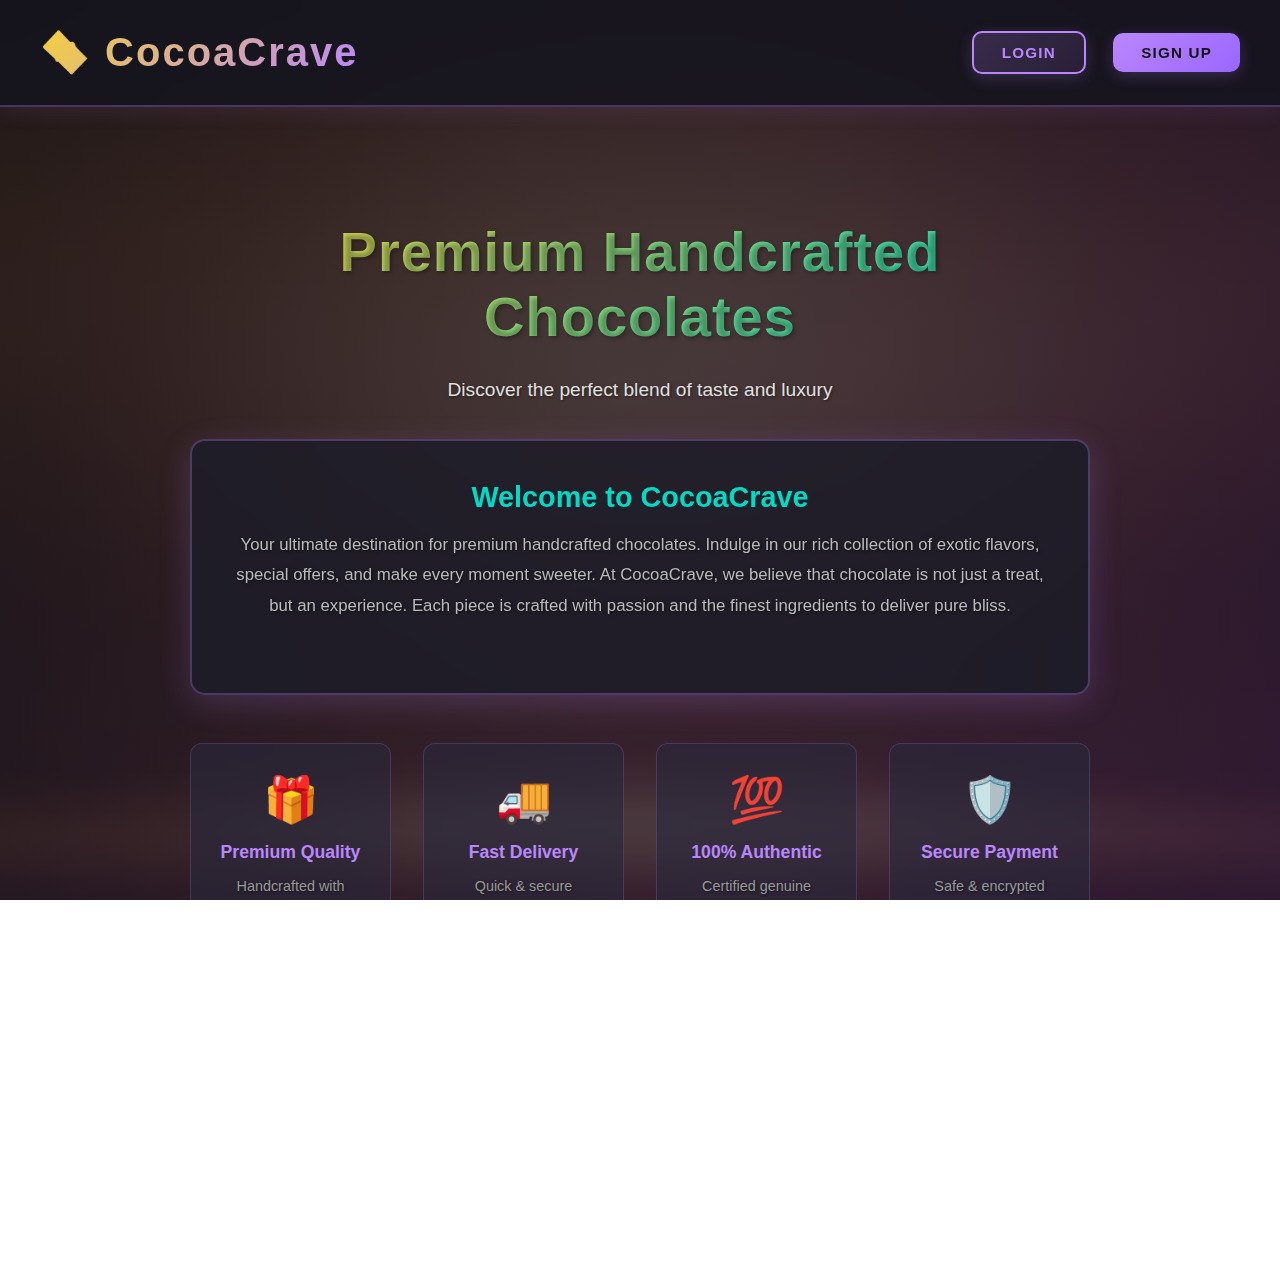
<file: index.html>
<!DOCTYPE html>
<html lang="en">
<head>
  <meta charset="UTF-8">
  <meta name="viewport" content="width=device-width, initial-scale=1.0">
  <title>CocoaCrave - Premium Handcrafted Chocolates</title>
  <link rel="stylesheet" href="styles.css">
  <style>
    * {
      margin: 0;
      padding: 0;
      box-sizing: border-box;
    }

    body {
      font-family: 'Segoe UI', Tahoma, Geneva, Verdana, sans-serif;
      background: linear-gradient(135deg, rgba(26, 26, 26, 0.8), rgba(45, 27, 61, 0.8)), 
                  url('bg.jpg') no-repeat center center/cover;
      background-attachment: fixed;
      min-height: 100vh;
      display: flex;
      flex-direction: column;
      color: white;
      overflow-x: hidden;
    }

    /* Header with Navigation */
    header {
      display: flex;
      justify-content: space-between;
      align-items: center;
      padding: 1.8rem 2.5rem;
      background: rgba(20, 20, 30, 0.85);
      backdrop-filter: blur(10px);
      border-bottom: 2px solid rgba(187, 134, 252, 0.3);
      box-shadow: 0 4px 20px rgba(187, 134, 252, 0.1);
      position: sticky;
      top: 0;
      z-index: 100;
    }

    header h1 {
      font-size: 2.5rem;
      font-weight: 900;
      background: linear-gradient(135deg, #f4d03f, #bb86fc);
      -webkit-background-clip: text;
      -webkit-text-fill-color: transparent;
      background-clip: text;
      letter-spacing: 2px;
      margin: 0;
    }

    nav {
      display: flex;
      gap: 1.2rem;
      align-items: center;
    }

    nav button {
      padding: 11px 28px;
      border: none;
      border-radius: 10px;
      cursor: pointer;
      font-weight: 700;
      font-size: 0.95rem;
      text-transform: uppercase;
      letter-spacing: 1.2px;
      transition: all 0.3s ease;
      box-shadow: 0 4px 15px rgba(187, 134, 252, 0.2);
    }

    .login-btn {
      background: linear-gradient(135deg, rgba(187, 134, 252, 0.2), rgba(187, 134, 252, 0.1));
      color: #bb86fc;
      border: 2px solid #bb86fc;
    }

    .login-btn:hover {
      background: linear-gradient(135deg, #bb86fc, #9966ff);
      color: #121212;
      transform: translateY(-2px);
      box-shadow: 0 6px 20px rgba(187, 134, 252, 0.5);
    }

    .signup-btn {
      background: linear-gradient(135deg, #bb86fc, #9966ff);
      color: #121212;
    }

    .signup-btn:hover {
      background: linear-gradient(135deg, #9966ff, #7744dd);
      transform: translateY(-2px);
      box-shadow: 0 8px 25px rgba(187, 134, 252, 0.5);
    }

    nav button:active {
      transform: translateY(0);
    }

    /* Main Content */
    main {
      flex: 1;
      display: flex;
      flex-direction: column;
      justify-content: center;
      align-items: center;
      padding: 3rem 2rem;
      text-align: center;
    }

    .hero-content {
      max-width: 900px;
      animation: fadeInUp 0.8s ease-out;
    }

    @keyframes fadeInUp {
      from {
        opacity: 0;
        transform: translateY(30px);
      }
      to {
        opacity: 1;
        transform: translateY(0);
      }
    }

    .hero-content h2 {
      font-size: 3.5rem;
      font-weight: 900;
      margin-bottom: 1.5rem;
      background: linear-gradient(135deg, #f4d03f, #03dac6);
      -webkit-background-clip: text;
      -webkit-text-fill-color: transparent;
      background-clip: text;
      letter-spacing: 1px;
      text-shadow: 2px 2px 4px rgba(0, 0, 0, 0.3);
    }

    .hero-content p {
      font-size: 1.2rem;
      line-height: 1.8;
      color: #e0e0e0;
      margin-bottom: 2rem;
      text-shadow: 1px 1px 3px rgba(0, 0, 0, 0.5);
    }

    .description-box {
      background: rgba(28, 28, 40, 0.85);
      backdrop-filter: blur(10px);
      padding: 2.5rem;
      border-radius: 15px;
      border: 2px solid rgba(187, 134, 252, 0.3);
      box-shadow: 0 8px 32px rgba(187, 134, 252, 0.2);
      margin: 2rem 0;
      transition: all 0.3s ease;
    }

    .description-box:hover {
      border-color: #bb86fc;
      box-shadow: 0 12px 40px rgba(187, 134, 252, 0.4);
    }

    .description-box h3 {
      font-size: 1.8rem;
      margin-bottom: 1rem;
      color: #03dac6;
    }

    .description-box p {
      font-size: 1.05rem;
      line-height: 1.8;
      color: #bbb;
    }

    /* Features Section - 4 in Single Line */
    .features {
      display: grid;
      grid-template-columns: repeat(4, 1fr);
      gap: 2rem;
      margin-top: 3rem;
      width: 100%;
    }

    .feature {
      background: rgba(40, 40, 60, 0.6);
      padding: 1.8rem;
      border-radius: 12px;
      border: 1px solid rgba(187, 134, 252, 0.2);
      text-align: center;
      transition: all 0.3s ease;
    }

    .feature:hover {
      transform: translateY(-5px);
      background: rgba(50, 50, 70, 0.8);
      border-color: #bb86fc;
      box-shadow: 0 6px 20px rgba(187, 134, 252, 0.3);
    }

    .feature-icon {
      font-size: 2.8rem;
      margin-bottom: 1rem;
      display: inline-block;
    }

    .feature h4 {
      color: #bb86fc;
      margin-bottom: 0.8rem;
      font-size: 1.1rem;
      font-weight: 700;
    }

    .feature p {
      color: #999;
      font-size: 0.9rem;
      line-height: 1.6;
    }

    /* Get Started Button at Bottom */
    .cta-section {
      margin-top: 4rem;
      text-align: center;
    }

    .cta-btn-primary {
      padding: 16px 45px;
      border: none;
      border-radius: 12px;
      cursor: pointer;
      font-weight: 700;
      font-size: 1.1rem;
      text-transform: uppercase;
      letter-spacing: 1.3px;
      background: linear-gradient(135deg, #03dac6, #00bca3);
      color: #121212;
      transition: all 0.3s ease;
      box-shadow: 0 8px 25px rgba(3, 218, 198, 0.4);
    }

    .cta-btn-primary:hover {
      transform: translateY(-3px);
      box-shadow: 0 10px 32px rgba(3, 218, 198, 0.6);
    }

    .cta-btn-primary:active {
      transform: translateY(-1px);
    }

    /* Footer */
    footer {
      background: rgba(20, 20, 30, 0.9);
      border-top: 1px solid rgba(187, 134, 252, 0.3);
      padding: 2rem;
      text-align: center;
      color: #999;
      font-size: 0.9rem;
    }

    /* Responsive Design */
    @media (max-width: 1024px) {
      header h1 {
        font-size: 2rem;
      }

      .hero-content h2 {
        font-size: 2.8rem;
      }

      .hero-content p {
        font-size: 1.1rem;
      }

      .features {
        grid-template-columns: repeat(2, 1fr);
      }
    }

    @media (max-width: 768px) {
      header {
        flex-direction: column;
        gap: 1rem;
        padding: 1.2rem;
      }

      header h1 {
        font-size: 1.8rem;
      }

      nav {
        width: 100%;
        justify-content: center;
      }

      .hero-content h2 {
        font-size: 2.2rem;
      }

      .hero-content p {
        font-size: 1rem;
      }

      .description-box {
        padding: 1.8rem;
      }

      .description-box h3 {
        font-size: 1.5rem;
      }

      .features {
        grid-template-columns: repeat(2, 1fr);
        gap: 1.5rem;
      }

      .feature {
        padding: 1.5rem;
      }

      .cta-btn-primary {
        padding: 14px 35px;
        font-size: 1rem;
      }
    }

    @media (max-width: 480px) {
      header h1 {
        font-size: 1.5rem;
      }

      nav button {
        padding: 9px 18px;
        font-size: 0.8rem;
      }

      main {
        padding: 1.5rem 1rem;
      }

      .hero-content h2 {
        font-size: 1.8rem;
        margin-bottom: 1rem;
      }

      .hero-content p {
        font-size: 0.95rem;
      }

      .description-box {
        padding: 1.5rem;
        margin: 1.5rem 0;
      }

      .description-box h3 {
        font-size: 1.3rem;
      }

      .features {
        grid-template-columns: 1fr;
        gap: 1rem;
      }

      .feature {
        padding: 1.2rem;
      }

      .feature-icon {
        font-size: 2rem;
      }

      .feature h4 {
        font-size: 0.95rem;
      }

      .feature p {
        font-size: 0.85rem;
      }

      .cta-section {
        margin-top: 2.5rem;
      }

      .cta-btn-primary {
        padding: 12px 30px;
        font-size: 0.95rem;
        width: 100%;
        max-width: 300px;
      }
    }
  </style>
</head>
<body>
  <header>
    <h1>🍫 CocoaCrave</h1>
    <nav>
      <button class="login-btn" onclick="window.location='login.html'">Login</button>
      <button class="signup-btn" onclick="window.location='register.html'">Sign Up</button>
    </nav>
  </header>

  <main>
    <div class="hero-content">
      <h2>Premium Handcrafted Chocolates</h2>
      
      <p>Discover the perfect blend of taste and luxury</p>

      <div class="description-box">
        <h3>Welcome to CocoaCrave</h3>
        <p>
          Your ultimate destination for premium handcrafted chocolates. Indulge in our rich collection 
          of exotic flavors, special offers, and make every moment sweeter. At CocoaCrave, we believe that 
          chocolate is not just a treat, but an experience. Each piece is crafted with passion and the finest 
          ingredients to deliver pure bliss.
        </p>
      </div>

      <div class="features">
        <div class="feature">
          <div class="feature-icon">🎁</div>
          <h4>Premium Quality</h4>
          <p>Handcrafted with finest ingredients</p>
        </div>
        <div class="feature">
          <div class="feature-icon">🚚</div>
          <h4>Fast Delivery</h4>
          <p>Quick & secure shipping worldwide</p>
        </div>
        <div class="feature">
          <div class="feature-icon">💯</div>
          <h4>100% Authentic</h4>
          <p>Certified genuine products</p>
        </div>
        <div class="feature">
          <div class="feature-icon">🛡️</div>
          <h4>Secure Payment</h4>
          <p>Safe & encrypted transactions</p>
        </div>
      </div>

      <div class="cta-section">
        <button class="cta-btn-primary" onclick="window.location='register.html'">
          📝 Get Started Now
        </button>
      </div>
    </div>
  </main>

  <footer>
    <p>&copy; 2025 CocoaCrave. All rights reserved. | Crafted with ❤️ & 🍫</p>
  </footer>
</body>
</html>
</file>
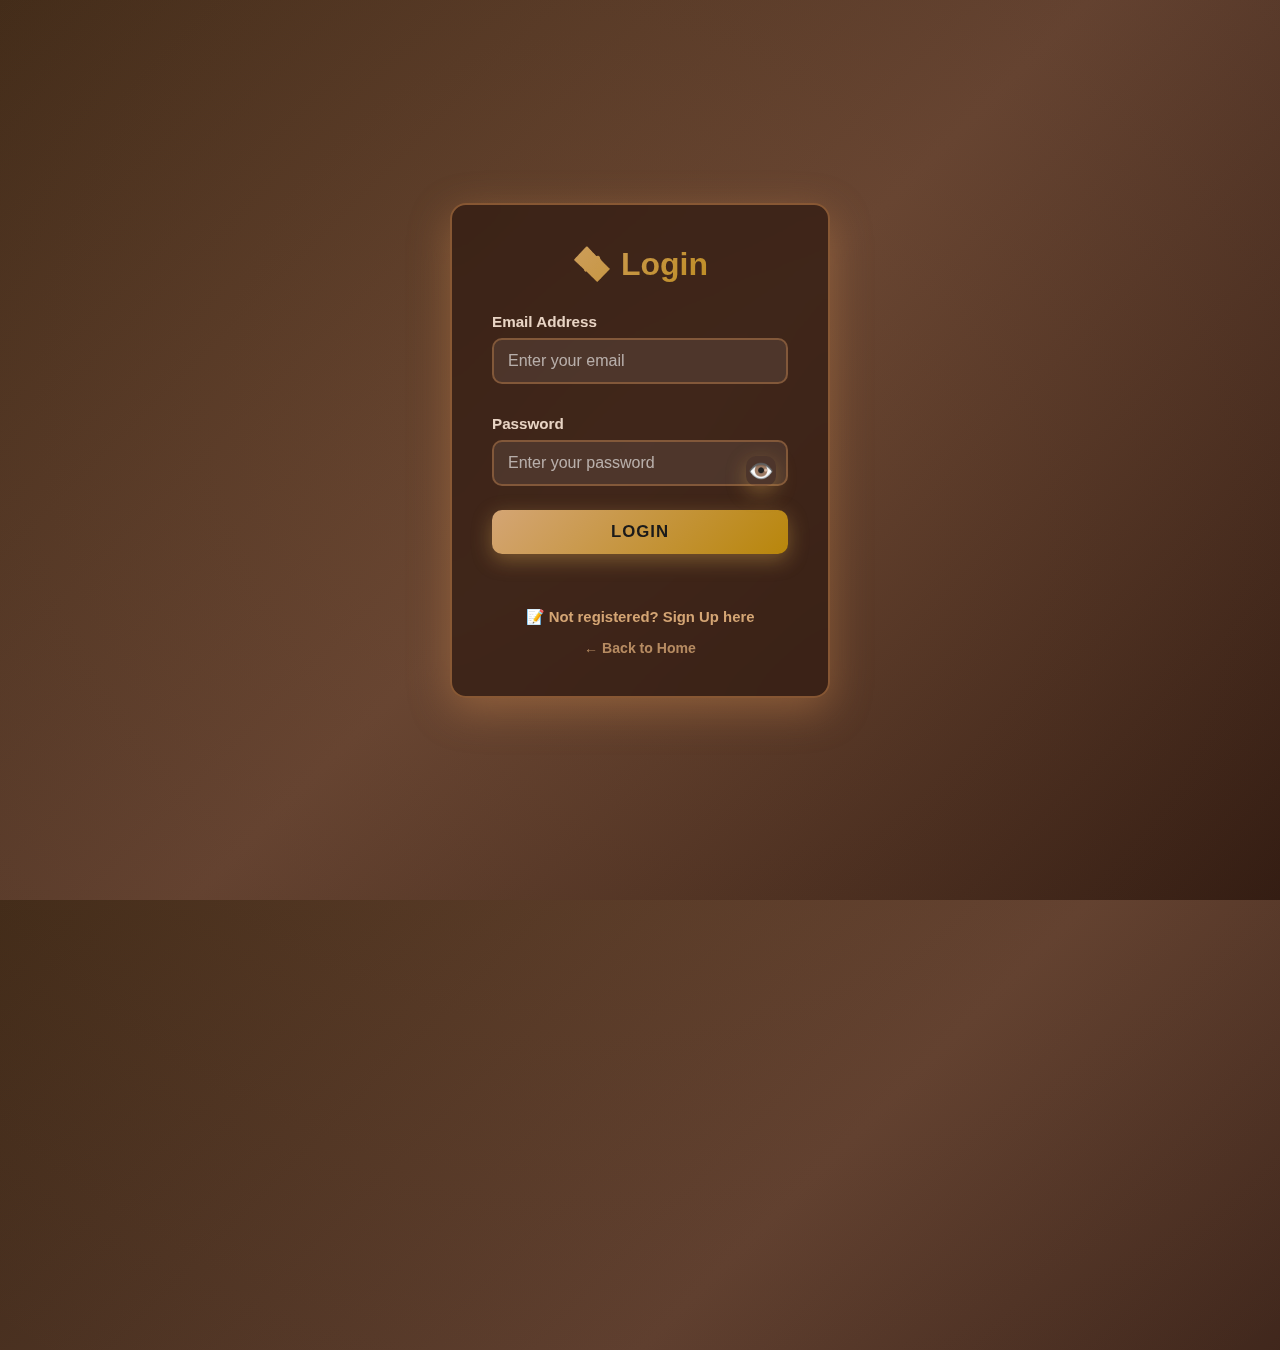
<file: cart.html>
<!DOCTYPE html>
<html lang="en">
<head>
  <meta charset="UTF-8" />
  <meta name="viewport" content="width=device-width, initial-scale=1.0"/>
  <title>Your Cart - CocoaCrave</title>
  <link rel="stylesheet" href="styles.css">
  <style>
    * {
      margin: 0;
      padding: 0;
      box-sizing: border-box;
    }

    body {
      font-family: 'Segoe UI', Tahoma, Geneva, Verdana, sans-serif;
      background: linear-gradient(135deg, #1a1a1a 0%, #2d1b3d 100%);
      color: #eee;
      min-height: 100vh;
      padding-bottom: 2rem;
    }

    header {
      background: rgba(20, 20, 30, 0.9);
      backdrop-filter: blur(10px);
      padding: 1.5rem 2rem;
      display: flex;
      justify-content: space-between;
      align-items: center;
      border-bottom: 2px solid rgba(187, 134, 252, 0.3);
      box-shadow: 0 4px 20px rgba(187, 134, 252, 0.1);
      position: sticky;
      top: 0;
      z-index: 100;
    }

    header h1 {
      font-size: 2.2rem;
      background: linear-gradient(135deg, #bb86fc, #03dac6);
      -webkit-background-clip: text;
      -webkit-text-fill-color: transparent;
      background-clip: text;
      font-weight: 800;
      letter-spacing: 2px;
    }

    .logout-btn {
      padding: 0.8rem 1.8rem;
      border: none;
      border-radius: 10px;
      cursor: pointer;
      background: linear-gradient(135deg, #ff6b6b, #ee5a6f);
      color: white;
      font-weight: 700;
      transition: all 0.3s ease;
      text-transform: uppercase;
      letter-spacing: 1px;
      box-shadow: 0 4px 15px rgba(255, 107, 107, 0.3);
    }

    .logout-btn:hover {
      transform: translateY(-2px);
      box-shadow: 0 6px 20px rgba(255, 107, 107, 0.5);
    }

    .logout-btn:active {
      transform: translateY(0);
    }

    main {
      max-width: 900px;
      margin: 2rem auto;
      padding: 0 1rem;
    }

    .cart-container {
      background: rgba(28, 28, 40, 0.85);
      backdrop-filter: blur(10px);
      border-radius: 15px;
      padding: 2.5rem;
      box-shadow: 0 8px 32px rgba(187, 134, 252, 0.2);
      border: 1px solid rgba(187, 134, 252, 0.2);
      min-height: 300px;
    }

    .cart-container p {
      text-align: center;
      font-size: 1.2rem;
      color: #bbb;
      padding: 2rem;
    }

    .cart-container ul {
      list-style: none;
      margin: 0;
      padding: 0;
    }

    .cart-container ul li {
      background: rgba(40, 40, 60, 0.6);
      padding: 18px;
      margin-bottom: 15px;
      border-radius: 12px;
      display: flex;
      justify-content: space-between;
      align-items: center;
      border-left: 4px solid #bb86fc;
      transition: all 0.3s ease;
      flex-wrap: wrap;
      gap: 1rem;
    }

    .cart-container ul li:hover {
      background: rgba(50, 50, 70, 0.8);
      box-shadow: 0 4px 15px rgba(187, 134, 252, 0.2);
    }

    .cart-item-info {
      flex: 1;
      min-width: 200px;
    }

    .cart-item-name {
      font-weight: 700;
      font-size: 1.1rem;
      color: #bb86fc;
      margin-bottom: 5px;
    }

    .cart-item-price {
      color: #03dac6;
      font-weight: 700;
      font-size: 1.2rem;
    }

    .cart-item-actions {
      display: flex;
      gap: 10px;
      align-items: center;
    }

    .remove-btn {
      background: linear-gradient(135deg, #ff6b6b, #ee5a6f);
      border: none;
      padding: 10px 18px;
      border-radius: 8px;
      cursor: pointer;
      color: white;
      font-weight: 700;
      transition: all 0.3s ease;
      text-transform: uppercase;
      font-size: 0.85rem;
      box-shadow: 0 4px 12px rgba(255, 107, 107, 0.3);
    }

    .remove-btn:hover {
      transform: translateY(-2px);
      box-shadow: 0 6px 16px rgba(255, 107, 107, 0.5);
    }

    .cart-summary {
      background: rgba(40, 40, 60, 0.6);
      padding: 2rem;
      border-radius: 12px;
      margin-top: 2rem;
      border: 2px solid rgba(3, 218, 198, 0.3);
    }

    .cart-summary h2 {
      text-align: center;
      margin-bottom: 1.5rem;
      background: linear-gradient(135deg, #bb86fc, #03dac6);
      -webkit-background-clip: text;
      -webkit-text-fill-color: transparent;
      background-clip: text;
      font-size: 1.6rem;
    }

    .price-breakdown {
      display: grid;
      grid-template-columns: 1fr 1fr;
      gap: 1rem;
      margin-bottom: 1.5rem;
    }

    .price-item {
      display: flex;
      justify-content: space-between;
      padding: 12px 0;
      border-bottom: 1px solid rgba(187, 134, 252, 0.2);
    }

    .price-item.total {
      grid-column: 1 / -1;
      font-size: 1.4rem;
      font-weight: 700;
      color: #03dac6;
      border-bottom: 2px solid rgba(3, 218, 198, 0.3);
      padding: 15px 0;
    }

    .price-label {
      color: #bbb;
    }

    .price-value {
      color: #03dac6;
      font-weight: 700;
    }

    .checkout-btn {
      width: 100%;
      background: linear-gradient(135deg, #03dac6, #00bca3);
      border: none;
      padding: 15px;
      border-radius: 12px;
      cursor: pointer;
      color: #121212;
      font-weight: 700;
      font-size: 1.2rem;
      text-transform: uppercase;
      letter-spacing: 1px;
      transition: all 0.3s ease;
      box-shadow: 0 6px 20px rgba(3, 218, 198, 0.3);
      margin-top: 1.5rem;
    }

    .checkout-btn:hover {
      transform: translateY(-2px);
      box-shadow: 0 8px 25px rgba(3, 218, 198, 0.5);
    }

    .checkout-btn:active {
      transform: translateY(0);
    }

    .empty-cart {
      text-align: center;
      padding: 3rem 1rem;
    }

    .empty-cart-icon {
      font-size: 4rem;
      margin-bottom: 1rem;
      opacity: 0.5;
    }

    .back-to-shopping {
      display: inline-block;
      margin-top: 2rem;
      padding: 12px 24px;
      background: linear-gradient(135deg, #bb86fc, #9966ff);
      color: #121212;
      text-decoration: none;
      border-radius: 10px;
      font-weight: 700;
      transition: all 0.3s ease;
      box-shadow: 0 4px 15px rgba(187, 134, 252, 0.3);
    }

    .back-to-shopping:hover {
      transform: translateY(-2px);
      box-shadow: 0 6px 20px rgba(187, 134, 252, 0.5);
    }

    /* Responsive Design */
    @media (max-width: 768px) {
      header {
        flex-direction: column;
        gap: 1rem;
      }

      header h1 {
        font-size: 1.8rem;
      }

      .cart-container {
        padding: 1.5rem;
      }

      .cart-container ul li {
        flex-direction: column;
        align-items: flex-start;
      }

      .cart-item-actions {
        width: 100%;
      }

      .price-breakdown {
        grid-template-columns: 1fr;
      }

      .price-item.total {
        grid-column: 1;
      }

      main {
        margin: 1rem auto;
      }
    }

    @media (max-width: 480px) {
      header h1 {
        font-size: 1.5rem;
      }

      header {
        padding: 1rem;
      }

      .logout-btn {
        padding: 0.6rem 1.2rem;
        font-size: 0.85rem;
      }

      .cart-container {
        padding: 1rem;
      }

      .cart-container ul li {
        padding: 12px;
      }

      .cart-item-name {
        font-size: 1rem;
      }

      .cart-item-price {
        font-size: 1.1rem;
      }

      .checkout-btn {
        padding: 12px;
        font-size: 1rem;
      }

      .cart-summary h2 {
        font-size: 1.3rem;
      }

      .price-item.total {
        font-size: 1.2rem;
      }
    }

    /* Scrollbar Styling */
    ::-webkit-scrollbar {
      width: 8px;
    }

    ::-webkit-scrollbar-track {
      background: rgba(187, 134, 252, 0.1);
      border-radius: 10px;
    }

    ::-webkit-scrollbar-thumb {
      background: rgba(187, 134, 252, 0.5);
      border-radius: 10px;
    }

    ::-webkit-scrollbar-thumb:hover {
      background: #bb86fc;
    }
  </style>
</head>
<body>

  <header>
    <h1>🛒 Your Cart</h1>
    <button onclick="logout()" class="logout-btn">Logout</button>
  </header>

  <main>
    <div id="cartContainer" class="cart-container"></div>
    <div id="cartSummary" class="cart-summary" style="display:none;">
      <h2>Order Summary</h2>
      <div class="price-breakdown">
        <div class="price-item">
          <span class="price-label">Subtotal:</span>
          <span class="price-value" id="subtotal">₹0</span>
        </div>
        <div class="price-item">
          <span class="price-label">Tax (5%):</span>
          <span class="price-value" id="tax">₹0</span>
        </div>
        <div class="price-item">
          <span class="price-label">Shipping:</span>
          <span class="price-value" id="shipping">₹50</span>
        </div>
        <div class="price-item total">
          <span class="price-label">Total:</span>
          <span class="price-value" id="totalPrice">₹0</span>
        </div>
      </div>
      <button id="checkoutBtn" class="checkout-btn">Proceed to Checkout</button>
      <a href="chocolate.html" class="back-to-shopping">← Continue Shopping</a>
    </div>
  </main>

  <script>
    const products = [
      {id:1,name:"Debauve & Gallais",price:499},
      {id:2,name:"Fruit & Nut Milk",price:439},
      {id:3,name:"Delafee",price:499},
      {id:4,name:"Godiva Chocolatier",price:449},
      {id:5,name:"Guylian",price:499},
      {id:6,name:"House of Knipschildt",price:449},
      {id:7,name:"Vanilla Latte",price:439},
      {id:8,name:"Vosges Haut-Chocolate",price:439},
      {id:9,name:"Zest-Orange",price:479},
      {id:10,name:"Toffee-Nut",price:459},
      {id:11,name:"To'ak Chocolate",price:489},
      {id:12,name:"Tiramisu",price:499},
      {id:13,name:"Teuscher",price:459},
      {id:14,name:"Mint Chocolate",price:479},
      {id:15,name:"Lindt Excellence",price:429}
    ];

    function getCart() {
      return JSON.parse(localStorage.getItem("cc_cart") || "[]");
    }

    function setCart(cart) {
      localStorage.setItem("cc_cart", JSON.stringify(cart));
    }

    function renderCart() {
      const cart = getCart();
      const container = document.getElementById("cartContainer");
      const summaryDiv = document.getElementById("cartSummary");

      if(cart.length === 0) {
        container.innerHTML = `
          <div class="empty-cart">
            <div class="empty-cart-icon">🍫</div>
            <p>Your cart is empty!</p>
            <p style="color: #999; font-size: 0.95rem;">Browse our delicious chocolates and add your favorites.</p>
            <a href="chocolate.html" class="back-to-shopping">Start Shopping</a>
          </div>
        `;
        summaryDiv.style.display = "none";
        return;
      }

      let itemCounts = {};
      cart.forEach(id => itemCounts[id] = (itemCounts[id] || 0) + 1);

      let html = "<ul>";
      let subtotal = 0;

      Object.keys(itemCounts).forEach(id => {
        const prod = products.find(p => p.id == id);
        if(prod) {
          let qty = itemCounts[id];
          let sub = prod.price * qty;
          subtotal += sub;
          html += `
            <li>
              <div class="cart-item-info">
                <div class="cart-item-name">${prod.name}</div>
                <div class="cart-item-price">₹${prod.price} × ${qty} = ₹${sub}</div>
              </div>
              <div class="cart-item-actions">
                <button class="remove-btn" onclick="removeItem(${id})">Remove</button>
              </div>
            </li>
          `;
        }
      });
      html += "</ul>";

      container.innerHTML = html;
      summaryDiv.style.display = "block";
      updatePriceSummary(subtotal);
    }

    function updatePriceSummary(subtotal) {
      const tax = Math.round(subtotal * 0.05);
      const shipping = 50;
      const total = subtotal + tax + shipping;

      document.getElementById("subtotal").textContent = `₹${subtotal}`;
      document.getElementById("tax").textContent = `₹${tax}`;
      document.getElementById("totalPrice").textContent = `₹${total}`;
    }

    function removeItem(id) {
      let cart = getCart();
      let idx = cart.indexOf(id);
      if(idx > -1) {
        cart.splice(idx, 1);
        setCart(cart);
        renderCart();
      }
    }

    document.getElementById("checkoutBtn").addEventListener("click", () => {
      let cart = getCart();
      if(!cart.length) {
        alert("❌ Cart is empty!");
        return;
      }
      const subtotal = cart.reduce((sum, id) => {
        const prod = products.find(p => p.id === id);
        return sum + (prod ? prod.price : 0);
      }, 0);
      const tax = Math.round(subtotal * 0.05);
      const shipping = 50;
      const total = subtotal + tax + shipping;

      alert(`🎉 Thank you for your purchase!\n\nOrder Total: ₹${total}\n\nYour order has been placed successfully!`);
      setCart([]);
      renderCart();
    });

    function logout() {
      localStorage.removeItem("cc_sess");
      localStorage.removeItem("cc_cart");
      window.location.href = "login.html";
    }

    // Check session
    if (!localStorage.getItem("cc_sess")) {
      window.location.href = "login.html";
    }

    renderCart();
  </script>
</body>
</html>
</file>
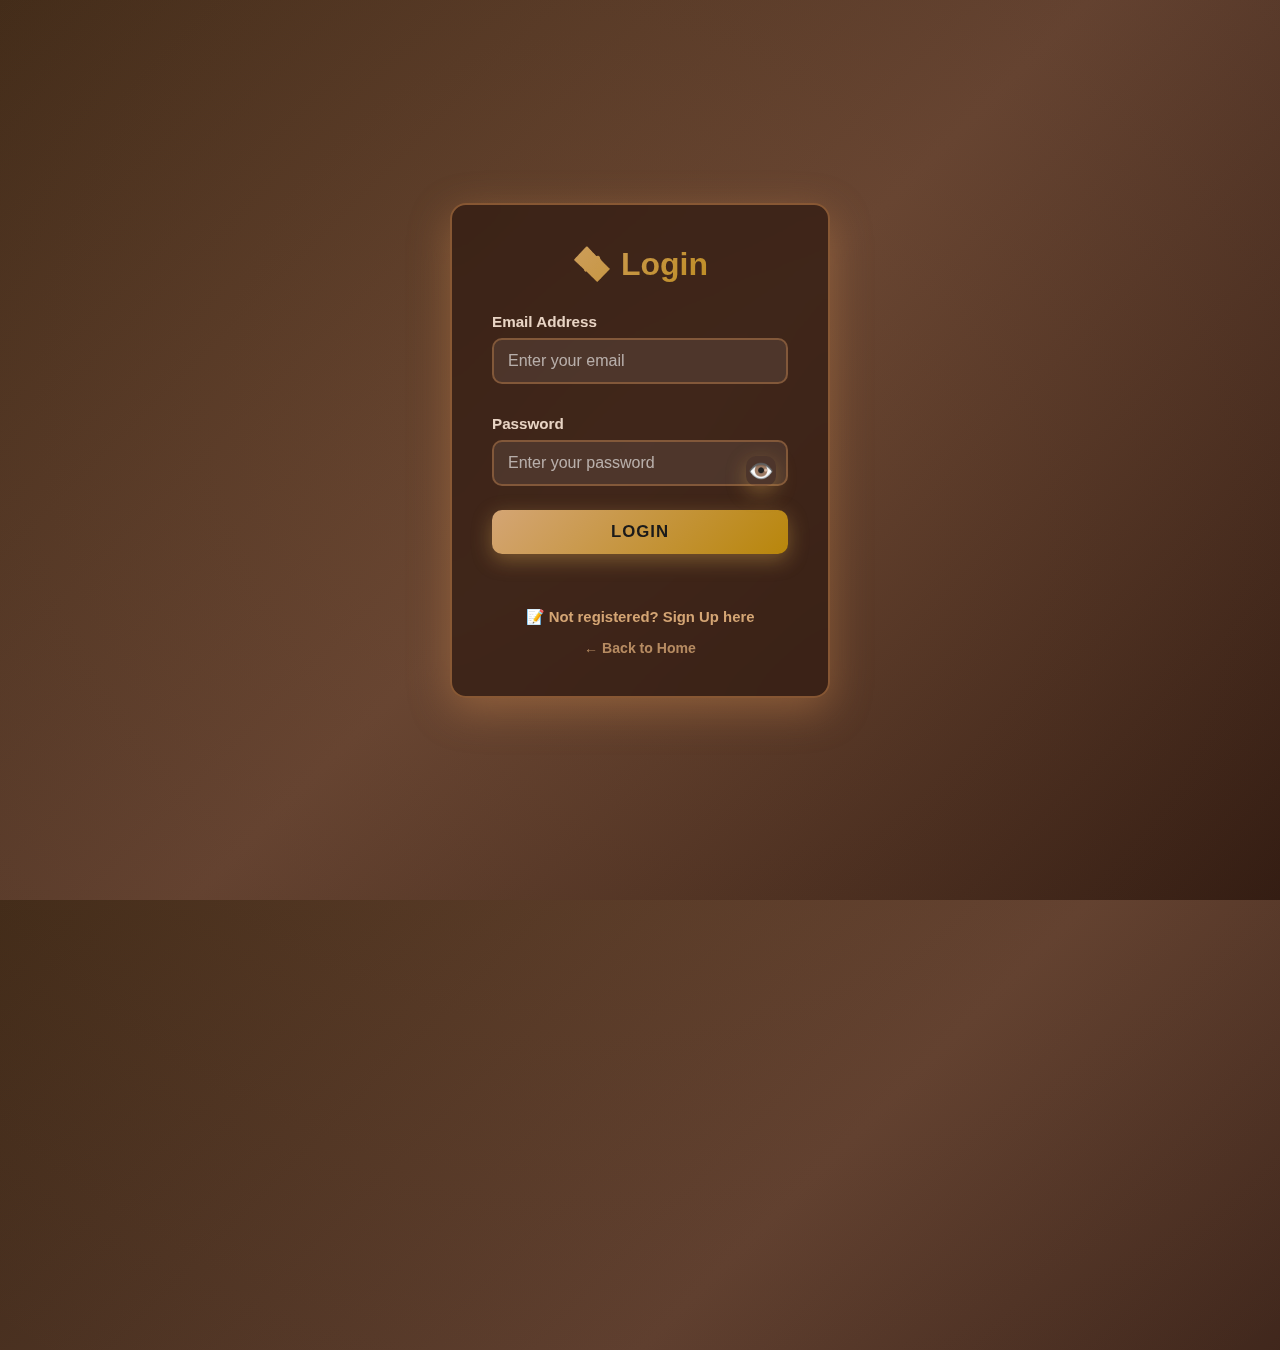
<file: chocolate.html>
<!DOCTYPE html>
<html lang="en">
<head>
  <meta charset="UTF-8">
  <meta name="viewport" content="width=device-width, initial-scale=1.0">
  <title>CocoaCrave - Premium Chocolates</title>
  <style>
    * {
      margin: 0;
      padding: 0;
      box-sizing: border-box;
    }

    body {
      font-family: 'Segoe UI', Tahoma, Geneva, Verdana, sans-serif;
      background: #000;
      color: #eee;
      min-height: 100vh;
      overflow-x: hidden;
    }

    header {
      background: rgba(10, 10, 10, 0.95);
      backdrop-filter: blur(10px);
      padding: 1.5rem 2rem;
      text-align: center;
      border-bottom: 2px solid #cc0000;
      box-shadow: 0 4px 20px rgba(204, 0, 0, 0.4);
      position: sticky;
      top: 0;
      z-index: 100;
    }

    header h1 {
      font-size: 2.5rem;
      margin-bottom: 1rem;
      background: linear-gradient(135deg, #ff0000, #cc0000);
      -webkit-background-clip: text;
      -webkit-text-fill-color: transparent;
      background-clip: text;
      font-weight: 800;
      letter-spacing: 2px;
    }

    nav {
      display: flex;
      justify-content: center;
      align-items: center;
      gap: 1.5rem;
      flex-wrap: wrap;
      margin-top: 1rem;
    }

    #searchBar {
      padding: 0.8rem 1.2rem;
      border-radius: 12px;
      border: 2px solid #cc0000;
      background: rgba(255, 255, 255, 0.05);
      outline: none;
      color: #eee;
      font-size: 1rem;
      width: 300px;
      transition: all 0.3s ease;
    }

    #searchBar:focus {
      border-color: #ff0000;
      background: rgba(255, 0, 0, 0.1);
      box-shadow: 0 0 15px rgba(255, 0, 0, 0.5);
    }

    #searchBar::placeholder {
      color: rgba(255, 255, 255, 0.5);
    }

    #cartSummary {
      color: #ff0000;
      font-weight: 700;
      font-size: 1.1rem;
      padding: 0.5rem 1rem;
      background: rgba(255, 0, 0, 0.1);
      border-radius: 8px;
      border: 1px solid #cc0000;
    }

    #logoutBtn {
      padding: 0.8rem 1.8rem;
      border: none;
      border-radius: 10px;
      cursor: pointer;
      background: linear-gradient(135deg, #ff0000, #cc0000);
      color: white;
      font-weight: 700;
      transition: all 0.3s ease;
      text-transform: uppercase;
      letter-spacing: 1px;
      box-shadow: 0 4px 15px rgba(255, 0, 0, 0.5);
    }

    #logoutBtn:hover {
      transform: translateY(-2px);
      box-shadow: 0 6px 20px rgba(255, 0, 0, 0.7);
    }

    .product-gallery {
      display: grid;
      grid-template-columns: repeat(auto-fill, minmax(220px, 1fr));
      gap: 25px;
      padding: 2.5rem 2rem;
      max-width: 1400px;
      margin: 0 auto;
      min-height: 60vh;
    }

    .product {
      background: rgba(20, 20, 20, 0.9);
      backdrop-filter: blur(10px);
      padding: 18px;
      border-radius: 15px;
      text-align: center;
      position: relative;
      border: 2px solid #cc0000;
      box-shadow: 0 8px 32px rgba(255, 0, 0, 0.4);
      transition: all 0.3s ease;
      overflow: hidden;
    }

    .product:hover {
      transform: translateY(-10px);
      box-shadow: 0 12px 40px rgba(255, 0, 0, 0.6);
      border-color: #ff0000;
    }

    .product img {
      width: 100%;
      height: 180px;
      border-radius: 12px;
      object-fit: cover;
      margin-bottom: 12px;
      transition: transform 0.3s ease;
    }

    .product:hover img {
      transform: scale(1.08);
    }

    .product h3 {
      font-size: 1.2rem;
      margin-bottom: 8px;
      color: #ff0000;
      font-weight: 700;
    }

    .product p {
      margin: 8px 0;
      font-size: 0.95rem;
      color: #bbb;
    }

    .offer-badge {
      background: linear-gradient(135deg, #ff0000, #cc0000);
      padding: 8px 14px;
      border-radius: 10px;
      color: white;
      font-size: 0.85rem;
      position: absolute;
      top: 12px;
      left: 12px;
      font-weight: 700;
      box-shadow: 0 4px 12px rgba(255, 0, 0, 0.6);
    }

    .price {
      color: #ffff00;
      font-weight: 700;
      font-size: 1.4rem;
      margin: 12px 0 15px 0;
    }

    .btn-buy, .btn-cart {
      margin: 8px 5px 0;
      padding: 10px 16px;
      border: none;
      border-radius: 8px;
      cursor: pointer;
      color: white;
      font-weight: 700;
      transition: all 0.3s ease;
      text-transform: uppercase;
      font-size: 0.85rem;
      letter-spacing: 0.5px;
    }

    .btn-buy {
      background: linear-gradient(135deg, #ff0000, #cc0000);
      box-shadow: 0 4px 12px rgba(255, 0, 0, 0.5);
    }

    .btn-buy:hover {
      transform: translateY(-2px);
      box-shadow: 0 6px 16px rgba(255, 0, 0, 0.7);
    }

    .btn-cart {
      background: linear-gradient(135deg, #cc0000, #990000);
      box-shadow: 0 4px 12px rgba(204, 0, 0, 0.5);
    }

    .btn-cart:hover {
      transform: translateY(-2px);
      box-shadow: 0 6px 16px rgba(204, 0, 0, 0.7);
    }

    #floatingCart {
      position: fixed;
      right: 25px;
      bottom: 25px;
      background: rgba(20, 20, 20, 0.95);
      backdrop-filter: blur(10px);
      padding: 20px;
      border-radius: 15px;
      color: #eee;
      display: none;
      width: 380px;
      max-height: 500px;
      overflow-y: auto;
      box-shadow: 0 8px 32px rgba(255, 0, 0, 0.5);
      border: 2px solid #cc0000;
      z-index: 999;
    }

    #floatingCart h3 {
      margin-top: 0;
      margin-bottom: 15px;
      text-align: center;
      background: linear-gradient(135deg, #ff0000, #cc0000);
      -webkit-background-clip: text;
      -webkit-text-fill-color: transparent;
      background-clip: text;
      font-size: 1.4rem;
      font-weight: 700;
    }

    #cartItems {
      list-style: none;
      margin: 15px 0;
      max-height: 280px;
      overflow-y: auto;
    }

    #cartItems li {
      display: flex;
      justify-content: space-between;
      align-items: center;
      padding: 12px 0;
      border-bottom: 1px solid rgba(255, 0, 0, 0.3);
      font-size: 0.9rem;
      color: #bbb;
    }

    #cartItems span {
      color: #ffff00;
      font-weight: 700;
    }

    #cartItems button {
      margin-left: 8px;
      background: linear-gradient(135deg, #ff0000, #cc0000);
      color: white;
      padding: 4px 10px;
      border-radius: 6px;
      border: none;
      cursor: pointer;
      font-weight: 700;
      font-size: 0.8rem;
      transition: all 0.2s ease;
    }

    #cartItems button:hover {
      transform: scale(1.05);
      box-shadow: 0 2px 8px rgba(255, 0, 0, 0.6);
    }

    #cartTotal {
      text-align: right;
      margin: 15px 0;
      font-size: 1.2rem;
      color: #ffff00;
      font-weight: 700;
      padding: 10px 0;
      border-top: 2px solid #cc0000;
      border-bottom: 2px solid #cc0000;
    }

    #checkoutBtn {
      margin-top: 15px;
      width: 100%;
      background: linear-gradient(135deg, #ff0000, #cc0000);
      padding: 12px;
      border: none;
      border-radius: 10px;
      cursor: pointer;
      color: white;
      font-weight: 700;
      font-size: 1rem;
      text-transform: uppercase;
      letter-spacing: 1px;
      transition: all 0.3s ease;
      box-shadow: 0 4px 15px rgba(255, 0, 0, 0.5);
    }

    #checkoutBtn:hover {
      transform: translateY(-2px);
      box-shadow: 0 6px 20px rgba(255, 0, 0, 0.7);
    }

    .no-products {
      color: #bbb;
      text-align: center;
      padding: 3rem;
      font-size: 1.1rem;
      grid-column: 1 / -1;
    }

    ::-webkit-scrollbar {
      width: 8px;
    }

    ::-webkit-scrollbar-track {
      background: rgba(255, 0, 0, 0.1);
    }

    ::-webkit-scrollbar-thumb {
      background: rgba(255, 0, 0, 0.5);
      border-radius: 10px;
    }

    ::-webkit-scrollbar-thumb:hover {
      background: #ff0000;
    }

    @media (max-width: 768px) {
      header h1 {
        font-size: 1.8rem;
      }

      nav {
        flex-direction: column;
      }

      #searchBar {
        width: 100%;
      }

      .product-gallery {
        grid-template-columns: repeat(auto-fill, minmax(180px, 1fr));
      }

      #floatingCart {
        width: 90%;
        left: 5%;
        right: auto;
      }
    }

    @media (max-width: 480px) {
      header h1 {
        font-size: 1.4rem;
      }

      .product-gallery {
        grid-template-columns: repeat(2, 1fr);
        gap: 15px;
        padding: 0.5rem;
      }

      #floatingCart {
        width: 95%;
        left: 2.5%;
      }
    }
  </style>
</head>
<body>

<header>
  <h1>🍫 CocoaCrave Chocolates</h1>
  <nav>
    <input type="text" id="searchBar" placeholder="🔍 Search chocolates..." />
    <span id="cartSummary">🛒 Cart: 0 items | ₹0</span>
    <button id="logoutBtn">Logout</button>
  </nav>
</header>

<div class="product-gallery" id="productsGrid"></div>

<div id="floatingCart">
  <h3>🛒 Your Cart</h3>
  <ul id="cartItems"></ul>
  <div id="cartTotal"></div>
  <button id="checkoutBtn">Checkout</button>
</div>

<script>
  if (!localStorage.getItem("cc_sess")) {
    window.location.href = "login.html";
  }

  const products = [
    {id:1, name:"Debauve & Gallais", price:499, img:"debauve & gallais.jpg", offer:"20% OFF"},
    {id:2, name:"Fruit & Nut Milk", price:439, img:"fruit_nut_milk.jpg", offer:"10% OFF"},
    {id:3, name:"Delafee", price:499, img:"delafée.jpg", offer:"15% OFF"},
    {id:4, name:"Godiva Chocolatier", price:449, img:"download.jpg", offer:"5% OFF"},
    {id:5, name:"Guylian", price:499, img:"guylian.jpg", offer:"30% OFF"},
    {id:6, name:"House of Knipschildt", price:449, img:"House of Knipschildt, LLC.jpg", offer:"25% OFF"},
    {id:7, name:"Vanilla Latte", price:439, img:"vanilla_latte.jpg", offer:"No Offer"},
    {id:8, name:"Vosges Haut-Chocolate", price:439, img:"Vosges Haut-Chocolat.jpg", offer:"No Offer"},
    {id:9, name:"Zest-Orange", price:479, img:"zest_orange.jpg", offer:"15% OFF"},
    {id:10, name:"Toffee-Nut", price:459, img:"toffee_nut.jpg", offer:"20% OFF"},
    {id:11, name:"To'ak Chocolate", price:489, img:"To'ak Chocolate.jpg", offer:"10% OFF"},
    {id:12, name:"Tiramisu", price:499, img:"tiramisu.jpg", offer:"No Offer"},
    {id:13, name:"Teuscher", price:459, img:"teuscher.jpg", offer:"5% OFF"},
    {id:14, name:"Mint Chocolate", price:479, img:"MINT CHOCOLATE.jpg", offer:"25% OFF"},
    {id:15, name:"Lindt Excellence", price:429, img:"LINDT EXCELLENCE.jpg", offer:"No Offer"}
  ];

  const productsGrid = document.getElementById("productsGrid");
  const searchBar = document.getElementById("searchBar");
  const cartSummary = document.getElementById("cartSummary");
  const floatingCart = document.getElementById("floatingCart");
  const cartItemsUl = document.getElementById("cartItems");
  const cartTotalDiv = document.getElementById("cartTotal");
  const checkoutBtn = document.getElementById("checkoutBtn");
  const logoutBtn = document.getElementById("logoutBtn");

  function getCart() {
    return JSON.parse(localStorage.getItem("cc_cart") || "[]");
  }

  function setCart(cart) {
    localStorage.setItem("cc_cart", JSON.stringify(cart));
  }

  function renderProducts(filter = "") {
    const filtered = products.filter(p => p.name.toLowerCase().includes(filter.toLowerCase()));
    
    if (!filtered.length) {
      productsGrid.innerHTML = '<div class="no-products">❌ No chocolates found!</div>';
      return;
    }

    productsGrid.innerHTML = filtered.map(p => `
      <div class="product">
        ${p.offer !== "No Offer" ? `<div class="offer-badge">${p.offer}</div>` : ''}
        <img src="${p.img}" alt="${p.name}" onerror="this.src='https://via.placeholder.com/220x180?text=${encodeURIComponent(p.name)}'" />
        <h3>${p.name}</h3>
        <p class="price">₹${p.price}</p>
        <button class="btn-buy" onclick="buyNow(${p.id})">Buy Now</button>
        <button class="btn-cart" onclick="addToCart(${p.id})">Add to Cart</button>
      </div>
    `).join('');
  }

  function updateCartSummary() {
    const cart = getCart();
    const total = cart.reduce((sum, id) => {
      const p = products.find(prod => prod.id === id);
      return sum + (p ? p.price : 0);
    }, 0);
    cartSummary.textContent = `🛒 Cart: ${cart.length} items | ₹${total}`;
    updateFloatingCart();
  }

  function updateFloatingCart() {
    const cart = getCart();
    if (!cart.length) {
      floatingCart.style.display = "none";
      return;
    }
    floatingCart.style.display = "block";

    const itemCounts = {};
    cart.forEach(id => (itemCounts[id] = (itemCounts[id] || 0) + 1));

    let html = "";
    let total = 0;
    
    Object.keys(itemCounts).forEach(id => {
      const p = products.find(prod => prod.id == id);
      if (p) {
        const qty = itemCounts[id];
        const subTotal = p.price * qty;
        total += subTotal;
        html += `<li>
          <span>${p.name} x${qty}</span>
          <span>₹${subTotal}</span>
          <button onclick="removeFromCart(${p.id})">Remove</button>
        </li>`;
      }
    });
    
    cartItemsUl.innerHTML = html;
    cartTotalDiv.textContent = `Total: ₹${total}`;
  }

  window.addToCart = function(id) {
    let cart = getCart();
    cart.push(id);
    setCart(cart);
    updateCartSummary();
    alert("✅ Added to cart!");
  }

  window.buyNow = function(id) {
    let cart = getCart();
    cart.push(id);
    setCart(cart);
    updateCartSummary();
    alert("✅ Item added! Check your cart.");
  }

  window.removeFromCart = function(id) {
    let cart = getCart();
    let idx = cart.indexOf(Number(id));
    if (idx > -1) {
      cart.splice(idx, 1);
      setCart(cart);
      updateCartSummary();
    }
  }

  searchBar.addEventListener("input", e => renderProducts(e.target.value));
  
  checkoutBtn.addEventListener("click", () => {
    const cart = getCart();
    if (!cart.length) {
      alert("❌ Cart is empty!");
      return;
    }
    setCart([]);
    updateCartSummary();
    alert("🎉 Thank you for your purchase!");
  });

  logoutBtn.addEventListener("click", () => {
    localStorage.removeItem("cc_sess");
    localStorage.removeItem("cc_cart");
    window.location.href = "login.html";
  });

  renderProducts();
  updateCartSummary();
</script>

</body>
</html>
</file>
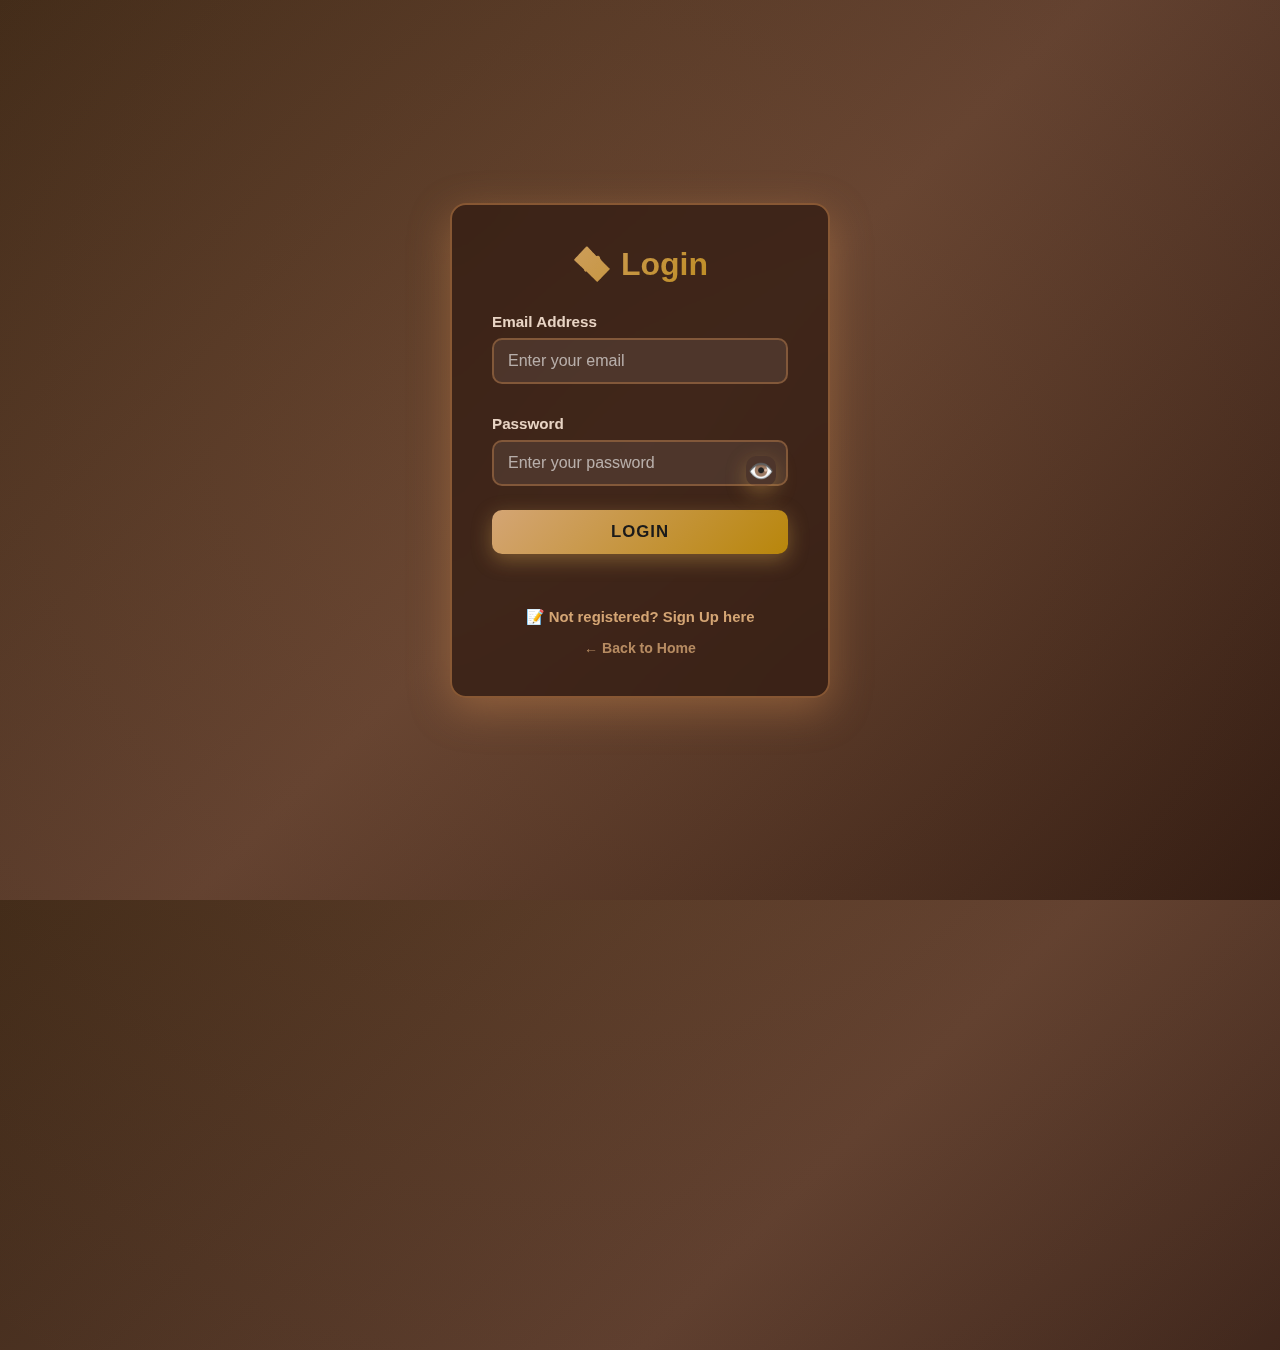
<file: login.html>
<!DOCTYPE html>
<html lang="en">
<head>
  <meta charset="UTF-8">
  <meta name="viewport" content="width=device-width, initial-scale=1.0">
  <title>CocoaCrave - Login</title>
  <style>
    * {
      margin: 0;
      padding: 0;
      box-sizing: border-box;
    }

    body {
      font-family: 'Segoe UI', Tahoma, Geneva, Verdana, sans-serif;
      background: linear-gradient(135deg, #3d2817 0%, #5c3d2e 50%, #2d1810 100%);
      min-height: 100vh;
      display: flex;
      justify-content: center;
      align-items: center;
      padding: 20px;
      position: relative;
      overflow: hidden;
    }

    body::before {
      content: "";
      position: absolute;
      top: -50%;
      right: -50%;
      width: 200%;
      height: 200%;
      background: radial-gradient(circle, rgba(210, 140, 80, 0.15) 0%, transparent 70%);
      animation: float 20s infinite ease-in-out;
      z-index: -1;
    }

    @keyframes float {
      0%, 100% { transform: translate(0, 0); }
      50% { transform: translate(50px, 50px); }
    }

    form {
      background: rgba(45, 24, 16, 0.7);
      backdrop-filter: blur(20px);
      padding: 40px;
      border-radius: 16px;
      width: 100%;
      max-width: 380px;
      box-shadow: 0 12px 40px rgba(210, 140, 80, 0.4);
      border: 2px solid rgba(210, 140, 80, 0.5);
      position: relative;
      z-index: 10;
    }

    h2 {
      text-align: center;
      margin-bottom: 30px;
      font-size: 2rem;
      font-weight: 800;
      background: linear-gradient(135deg, #d4a574, #b8860b);
      -webkit-background-clip: text;
      -webkit-text-fill-color: transparent;
      background-clip: text;
    }

    label {
      display: block;
      margin: 15px 0 8px;
      font-weight: 700;
      color: #e8d4c4;
      font-size: 0.95rem;
    }

    input {
      width: 100%;
      padding: 12px 14px;
      margin-bottom: 16px;
      border: 2px solid rgba(210, 140, 80, 0.4);
      border-radius: 10px;
      font-size: 1rem;
      background: rgba(255, 255, 255, 0.08);
      color: #f5f5f5;
      transition: all 0.3s ease;
      font-family: inherit;
    }

    input::placeholder {
      color: rgba(255, 255, 255, 0.6);
    }

    input:focus {
      outline: none;
      border-color: #d4a574;
      background: rgba(212, 165, 116, 0.15);
      box-shadow: 0 0 15px rgba(212, 165, 116, 0.5);
    }

    .password-container {
      position: relative;
      margin-bottom: 16px;
    }

    .password-container input {
      padding-right: 45px;
      margin-bottom: 0;
    }

    .toggle-password {
      position: absolute;
      right: 12px;
      top: 50%;
      transform: translateY(-50%);
      background: none;
      border: none;
      color: #d4a574;
      cursor: pointer;
      font-size: 1.3rem;
      padding: 0;
      width: 30px;
      height: 30px;
      display: flex;
      align-items: center;
      justify-content: center;
      transition: all 0.3s ease;
    }

    .toggle-password:hover {
      color: #b8860b;
      transform: translateY(-50%) scale(1.1);
    }

    .toggle-password:active {
      transform: translateY(-50%) scale(0.95);
    }

    button {
      width: 100%;
      padding: 12px;
      margin-top: 8px;
      background: linear-gradient(135deg, #d4a574, #b8860b);
      border: none;
      border-radius: 10px;
      color: #1a1a1a;
      font-size: 1.05rem;
      font-weight: 700;
      cursor: pointer;
      transition: all 0.3s ease;
      text-transform: uppercase;
      letter-spacing: 1px;
      box-shadow: 0 6px 20px rgba(212, 165, 80, 0.4);
    }

    button:hover {
      background: linear-gradient(135deg, #b8860b, #8b6914);
      transform: translateY(-2px);
      box-shadow: 0 8px 25px rgba(212, 165, 80, 0.6);
    }

    button:active {
      transform: translateY(0);
    }

    .message {
      margin-top: 16px;
      padding: 10px 12px;
      border-radius: 8px;
      font-weight: 700;
      font-size: 0.95rem;
      min-height: 20px;
      text-align: center;
    }

    .message.success {
      color: #7fff7f;
      background: rgba(127, 255, 127, 0.15);
      border: 1px solid rgba(127, 255, 127, 0.3);
    }

    .message.error {
      color: #ff9999;
      background: rgba(255, 153, 153, 0.15);
      border: 1px solid rgba(255, 153, 153, 0.3);
    }

    a {
      display: block;
      margin-top: 18px;
      text-align: center;
      color: #d4a574;
      text-decoration: none;
      font-weight: 700;
      font-size: 0.93rem;
      transition: all 0.3s ease;
    }

    a:hover {
      color: #f0e68c;
      text-decoration: underline;
    }

    .back-link {
      margin-top: 14px;
      font-size: 0.88rem;
      color: rgba(212, 165, 116, 0.8);
    }

    @media (max-width: 600px) {
      form {
        padding: 35px 25px;
      }

      h2 {
        font-size: 1.7rem;
        margin-bottom: 25px;
      }

      input {
        padding: 11px 12px;
        margin-bottom: 14px;
      }

      .password-container input {
        padding-right: 40px;
      }
    }

    @media (max-width: 480px) {
      form {
        padding: 30px 20px;
        max-width: 95%;
      }

      h2 {
        font-size: 1.5rem;
        margin-bottom: 20px;
      }

      input, button {
        font-size: 0.95rem;
        padding: 10px 12px;
      }

      input {
        margin-bottom: 14px;
      }

      .password-container input {
        padding-right: 38px;
      }

      label {
        font-size: 0.9rem;
        margin: 12px 0 6px;
      }

      .toggle-password {
        width: 28px;
        height: 28px;
        font-size: 1.1rem;
      }
    }
  </style>
</head>
<body>

  <form id="loginForm" autocomplete="off">
    <h2>🍫 Login</h2>

    <label for="email">Email Address</label>
    <input id="email" type="email" placeholder="Enter your email" required>

    <label for="password">Password</label>
    <div class="password-container">
      <input id="password" type="password" placeholder="Enter your password" minlength="6" required>
      <button type="button" class="toggle-password" id="toggleBtn" title="Show/Hide Password">👁️</button>
    </div>

    <button type="submit">Login</button>

    <div class="message" id="msg"></div>

    <a href="register.html">📝 Not registered? Sign Up here</a>
    <a href="index.html" class="back-link">← Back to Home</a>
  </form>

  <script>
    const passwordInput = document.getElementById("password");
    const toggleBtn = document.getElementById("toggleBtn");

    toggleBtn.addEventListener("click", e => {
      e.preventDefault();
      
      if (passwordInput.type === "password") {
        passwordInput.type = "text";
        toggleBtn.textContent = "🙈";
        toggleBtn.title = "Hide Password";
      } else {
        passwordInput.type = "password";
        toggleBtn.textContent = "👁️";
        toggleBtn.title = "Show Password";
      }
    });

    document.getElementById("loginForm").addEventListener("submit", e => {
      e.preventDefault();

      const email = e.target.email.value.trim().toLowerCase();
      const password = e.target.password.value;

      if (!email || !password) {
        showMsg("❌ Please fill in all fields.", "error");
        return;
      }

      const users = JSON.parse(localStorage.getItem("cc_users")) || [];
      const user = users.find(u => u.email === email && u.password === password);

      if (!user) {
        showMsg("❌ Invalid email or password.", "error");
        return;
      }

      showMsg("✅ Login successful! Redirecting...", "success");
      localStorage.setItem("cc_sess", email);
      
      setTimeout(() => {
        window.location.href = "chocolate.html";
      }, 1800);
    });

    function showMsg(text, type) {
      const msg = document.getElementById("msg");
      msg.textContent = text;
      msg.className = "message " + type;
    }
  </script>

</body>
</html>
</file>
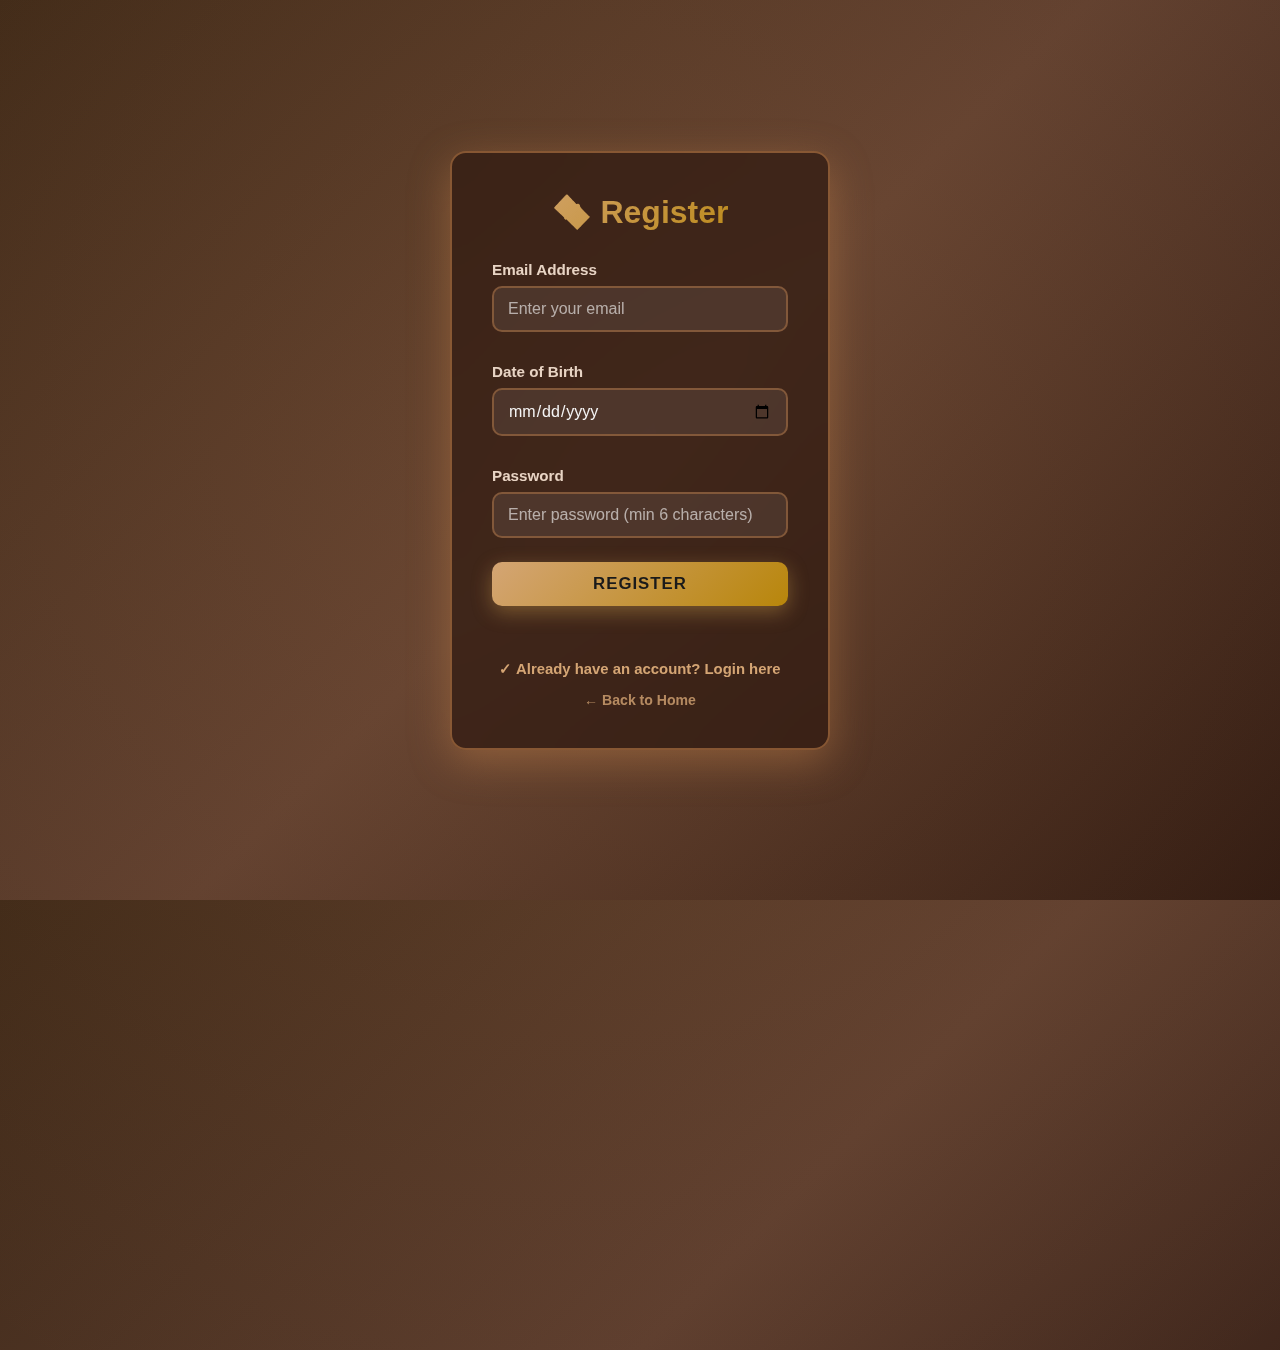
<file: register.html>
<!DOCTYPE html>
<html lang="en">
<head>
  <meta charset="UTF-8">
  <meta name="viewport" content="width=device-width, initial-scale=1.0">
  <title>CocoaCrave - Register</title>
  <style>
    * {
      margin: 0;
      padding: 0;
      box-sizing: border-box;
    }

    body {
      font-family: 'Segoe UI', Tahoma, Geneva, Verdana, sans-serif;
      background: linear-gradient(135deg, #3d2817 0%, #5c3d2e 50%, #2d1810 100%);
      min-height: 100vh;
      display: flex;
      justify-content: center;
      align-items: center;
      padding: 20px;
      position: relative;
      overflow: hidden;
    }

    body::before {
      content: "";
      position: absolute;
      top: -50%;
      right: -50%;
      width: 200%;
      height: 200%;
      background: radial-gradient(circle, rgba(210, 140, 80, 0.15) 0%, transparent 70%);
      animation: float 20s infinite ease-in-out;
      z-index: -1;
    }

    @keyframes float {
      0%, 100% { transform: translate(0, 0); }
      50% { transform: translate(50px, 50px); }
    }

    form {
      background: rgba(45, 24, 16, 0.7);
      backdrop-filter: blur(20px);
      padding: 40px;
      border-radius: 16px;
      width: 100%;
      max-width: 380px;
      box-shadow: 0 12px 40px rgba(210, 140, 80, 0.4);
      border: 2px solid rgba(210, 140, 80, 0.5);
      position: relative;
      z-index: 10;
    }

    h2 {
      text-align: center;
      margin-bottom: 30px;
      font-size: 2rem;
      font-weight: 800;
      background: linear-gradient(135deg, #d4a574, #b8860b);
      -webkit-background-clip: text;
      -webkit-text-fill-color: transparent;
      background-clip: text;
    }

    label {
      display: block;
      margin: 15px 0 8px;
      font-weight: 700;
      color: #e8d4c4;
      font-size: 0.95rem;
    }

    input {
      width: 100%;
      padding: 12px 14px;
      margin-bottom: 16px;
      border: 2px solid rgba(210, 140, 80, 0.4);
      border-radius: 10px;
      font-size: 1rem;
      background: rgba(255, 255, 255, 0.08);
      color: #f5f5f5;
      transition: all 0.3s ease;
      font-family: inherit;
    }

    input::placeholder {
      color: rgba(255, 255, 255, 0.6);
    }

    input:focus {
      outline: none;
      border-color: #d4a574;
      background: rgba(212, 165, 116, 0.15);
      box-shadow: 0 0 15px rgba(212, 165, 116, 0.5);
    }

    button {
      width: 100%;
      padding: 12px;
      margin-top: 8px;
      background: linear-gradient(135deg, #d4a574, #b8860b);
      border: none;
      border-radius: 10px;
      color: #1a1a1a;
      font-size: 1.05rem;
      font-weight: 700;
      cursor: pointer;
      transition: all 0.3s ease;
      text-transform: uppercase;
      letter-spacing: 1px;
      box-shadow: 0 6px 20px rgba(212, 165, 80, 0.4);
    }

    button:hover {
      background: linear-gradient(135deg, #b8860b, #8b6914);
      transform: translateY(-2px);
      box-shadow: 0 8px 25px rgba(212, 165, 80, 0.6);
    }

    button:active {
      transform: translateY(0);
    }

    .message {
      margin-top: 16px;
      padding: 10px 12px;
      border-radius: 8px;
      font-weight: 700;
      font-size: 0.95rem;
      min-height: 20px;
      text-align: center;
    }

    .message.success {
      color: #7fff7f;
      background: rgba(127, 255, 127, 0.15);
      border: 1px solid rgba(127, 255, 127, 0.3);
    }

    .message.error {
      color: #ff9999;
      background: rgba(255, 153, 153, 0.15);
      border: 1px solid rgba(255, 153, 153, 0.3);
    }

    a {
      display: block;
      margin-top: 18px;
      text-align: center;
      color: #d4a574;
      text-decoration: none;
      font-weight: 700;
      font-size: 0.93rem;
      transition: all 0.3s ease;
    }

    a:hover {
      color: #f0e68c;
      text-decoration: underline;
    }

    .back-link {
      margin-top: 14px;
      font-size: 0.88rem;
      color: rgba(212, 165, 116, 0.8);
    }

    @media (max-width: 600px) {
      form {
        padding: 35px 25px;
      }

      h2 {
        font-size: 1.7rem;
        margin-bottom: 25px;
      }

      input {
        padding: 11px 12px;
        margin-bottom: 14px;
      }
    }

    @media (max-width: 480px) {
      form {
        padding: 30px 20px;
        max-width: 95%;
      }

      h2 {
        font-size: 1.5rem;
        margin-bottom: 20px;
      }

      input, button {
        font-size: 0.95rem;
        padding: 10px 12px;
      }

      label {
        font-size: 0.9rem;
        margin: 12px 0 6px;
      }
    }
  </style>
</head>
<body>

  <form id="registerForm" autocomplete="off">
    <h2>🍫 Register</h2>
    
    <label for="email">Email Address</label>
    <input id="email" type="email" placeholder="Enter your email" required>

    <label for="dob">Date of Birth</label>
    <input id="dob" type="date" required>

    <label for="password">Password</label>
    <input id="password" type="password" placeholder="Enter password (min 6 characters)" minlength="6" required>

    <button type="submit">Register</button>
    
    <div class="message" id="msg"></div>
    
    <a href="login.html">✓ Already have an account? Login here</a>
    <a href="index.html" class="back-link">← Back to Home</a>
  </form>

  <script>
    document.getElementById("dob").max = new Date().toISOString().split("T")[0];

    document.getElementById("registerForm").addEventListener("submit", e => {
      e.preventDefault();
      
      const email = e.target.email.value.trim().toLowerCase();
      const dob = e.target.dob.value;
      const password = e.target.password.value;

      if (!email || !dob || !password) {
        showMsg("❌ Please fill in all fields.", "error");
        return;
      }

      const emailRegex = /^[^\s@]+@[^\s@]+\.[^\s@]+$/;
      if (!emailRegex.test(email)) {
        showMsg("❌ Please enter a valid email address.", "error");
        return;
      }

      if (password.length < 6) {
        showMsg("❌ Password must be at least 6 characters.", "error");
        return;
      }

      let users = JSON.parse(localStorage.getItem("cc_users")) || [];
      
      if (users.find(u => u.email === email)) {
        showMsg("❌ Email already registered! Try logging in.", "error");
        return;
      }

      users.push({ email, dob, password });
      localStorage.setItem("cc_users", JSON.stringify(users));
      showMsg("✅ Registration successful! Redirecting to login...", "success");

      setTimeout(() => {
        window.location.href = "login.html";
      }, 2000);
    });

    function showMsg(text, type) {
      const msg = document.getElementById("msg");
      msg.textContent = text;
      msg.className = "message " + type;
    }
  </script>

</body>
</html>
</file>
<file: styles.css>
body, html {
  margin: 0; padding: 0; height: 100%;
  font-family: 'Segoe UI', Tahoma, Geneva, Verdana, sans-serif;
  background: #121212;
  color: #eee;
  overflow-x: hidden;
  position: relative;
}

/* Background video used only on index page */
.bg-video {
  position: fixed; top:0; left:0; width:100%; height:100%;
  object-fit: cover; z-index: -1;
  filter: brightness(0.4);
}
.overlay {
  position: fixed; top:0; left:0; width:100%; height:100%;
  background: rgba(0,0,0,0.45);
  z-index: 0;
}

header {
  position: relative; z-index: 10;
  display: flex; justify-content: space-between; align-items: center;
  padding: 1rem 2rem;
  background: transparent;
}

header h1 { margin: 0; font-size: 2rem; }
nav button {
  background: #bb86fc; border: none; border-radius: 6px; padding: 0.5rem 1rem;
  margin-left: 1rem; font-weight: 600; color: #121212; cursor: pointer;
  transition: background 0.3s ease; font-size: 1rem;
}
nav button:hover { background: #9966ff; }

main, .content {
  max-width: 900px; margin: 4rem auto 3rem; padding: 0 1rem;
  position: relative; z-index: 10;
}

form {
  background: rgba(28,28,28,0.85);
  max-width: 400px; margin: 4rem auto 2rem;
  padding: 2rem; border-radius: 10px;
  box-shadow: 0 0 30px #bb86fcaa; color: #eee;
}
label { display: block; margin-bottom: 0.5rem; font-weight: 600; }
input {
  width: 100%; padding: 0.6rem 0.8rem; margin-bottom: 1.2rem;
  border-radius: 7px; border: none; font-size: 1rem;
}
button[type="submit"] {
  width: 100%; background: #bb86fc; color: #121212; border: none;
  padding: 0.7rem; font-weight: 700; border-radius: 7px;
  cursor: pointer; font-size: 1.1rem; transition:background 0.3s ease;
}
button[type="submit"]:hover { background: #9966ff; }
a {
  color:#bb86fc; display:block; text-align:center; margin-top:1rem;
  text-decoration: none; font-weight: 600;
}
a:hover { text-decoration: underline; }
.message {
  text-align: center; font-weight: 700; margin-top: 1rem;
}

.product-gallery {
  display: flex; flex-wrap: wrap; justify-content: center; gap: 20px;
  padding: 0 2rem 3rem; position:relative; z-index: 10;
}

.product {
  background: rgba(28,28,28,0.85);
  border-radius: 12px;
  padding: 15px;
  width: 180px;
  text-align: center;
  box-shadow: 0 0 15px #bb86fcaa;
  color: #eee;
  position: relative;
  font-weight: 600;
}

.product img {
  width: 100%;
  height: 140px;
  border-radius: 8px;
  margin-bottom: 10px;
  object-fit: cover;
}

.product h3 {
  margin: 0 0 7px 0;
  font-weight: 700;
  font-size: 1.1rem;
}

.price {
  color: #bb86fc;
  font-weight: 700;
  margin-bottom: 12px;
}

.offer-badge {
  position: absolute;
  top: 10px;
  left: 10px;
  background: #03dac6;
  color: #121212;
  padding: 4px 8px;
  font-weight: 700;
  font-size: 0.75rem;
  border-radius: 7px;
}

.product button {
  margin: 5px 5px 0 5px;
  padding: 7px 14px;
  border-radius: 7px;
  border: none;
  font-weight: 700;
  cursor: pointer;
  font-size: 0.9rem;
  transition: background 0.3s ease;
}

.btn-buy {
  background: #03dac6;
  color: #121212;
}

.btn-buy:hover {
  background: #00bca3;
}

.btn-cart {
  background: #bb86fc;
  color: #121212;
}

.btn-cart:hover {
  background: #9966ff;
}

#searchBar {
  padding: 0.6rem 1rem;
  margin: 1rem 2rem;
  width: calc(100% - 4rem);
  max-width: 400px;
  border-radius: 10px;
  border: none;
  font-size: 1rem;
  color: #222;
}

#floatingCart {
  position: fixed;
  top: 80px;
  right: 20px;
  background: rgba(27, 27, 27, 0.9);
  border-radius: 12px;
  width: 320px;
  max-height: 450px;
  overflow-y: auto;
  padding: 15px;
  box-shadow: 0 0 15px #bb86fccc;
  color: #eee;
  font-weight: 700;
  font-size: 0.95rem;
  z-index: 1000;
  display: none;
}

#floatingCart h3 {
  text-align: center;
  color: #bb86fc;
  margin-bottom: 10px;
}

#floatingCart ul {
  list-style: none;
  margin: 0;
  padding: 0;
  max-height: 310px;
  overflow-y: auto;
}

#floatingCart ul li {
  display: flex;
  justify-content: space-between;
  border-bottom: 1px solid #444;
  padding: 8px 0;
}

#floatingCart #cartTotal {
  text-align: right;
  margin-top: 10px;
  font-size: 1.2rem;
  color: #03dac6;
}

#floatingCart #checkoutBtn {
  background: #03dac6;
  color: #121212;
  width: 100%;
  padding: 10px 0;
  margin-top: 10px;
  font-weight: 700;
  cursor: pointer;
  border-radius: 10px;
  font-size: 1.1rem;
  border: none;
  transition: background 0.3s ease;
}

#floatingCart #checkoutBtn:hover {
  background: #00bca3;
}

@media (max-width: 600px) {
  header {
    flex-direction: column;
    gap: 1rem;
  }
  #floatingCart {
    width: 90%;
    left: 5%;
    right: auto;
    top: auto;
    bottom: 20px;
    max-height: 220px;
  }
  #searchBar {
    margin: 1rem auto;
    width: 90%;
    max-width: none;
  }
}* {
  margin: 0;
  padding: 0;
  box-sizing: border-box;
}

body, html {
  height: 100%;
  font-family: 'Segoe UI', Tahoma, Geneva, Verdana, sans-serif;
  background: linear-gradient(135deg, #1a1a1a 0%, #2d1b3d 100%);
  color: #eee;
  overflow-x: hidden;
  position: relative;
}

/* Background video/image styling */
.bg-video {
  position: fixed;
  top: 0;
  left: 0;
  width: 100%;
  height: 100%;
  object-fit: cover;
  z-index: -1;
  filter: brightness(0.4);
}

.overlay {
  position: fixed;
  top: 0;
  left: 0;
  width: 100%;
  height: 100%;
  background: rgba(0, 0, 0, 0.45);
  z-index: 0;
}

/* Header Styling */
header {
  position: relative;
  z-index: 10;
  display: flex;
  justify-content: space-between;
  align-items: center;
  padding: 1.5rem 2rem;
  background: rgba(20, 20, 30, 0.8);
  backdrop-filter: blur(10px);
  border-bottom: 1px solid rgba(187, 134, 252, 0.3);
  box-shadow: 0 4px 20px rgba(187, 134, 252, 0.1);
}

header h1 {
  margin: 0;
  font-size: 2.2rem;
  background: linear-gradient(135deg, #bb86fc, #03dac6);
  -webkit-background-clip: text;
  -webkit-text-fill-color: transparent;
  background-clip: text;
  font-weight: 800;
}

nav {
  display: flex;
  gap: 1rem;
  align-items: center;
}

nav button {
  background: linear-gradient(135deg, #bb86fc, #9966ff);
  border: none;
  border-radius: 8px;
  padding: 0.7rem 1.5rem;
  margin-left: 0.5rem;
  font-weight: 700;
  color: #121212;
  cursor: pointer;
  transition: all 0.3s ease;
  font-size: 0.95rem;
  box-shadow: 0 4px 15px rgba(187, 134, 252, 0.3);
}

nav button:hover {
  background: linear-gradient(135deg, #9966ff, #7744dd);
  transform: translateY(-2px);
  box-shadow: 0 6px 20px rgba(187, 134, 252, 0.5);
}

nav button:active {
  transform: translateY(0);
}

/* Main Content */
main, .content {
  max-width: 1200px;
  margin: 4rem auto 3rem;
  padding: 0 1rem;
  position: relative;
  z-index: 10;
}

/* Form Styling */
form {
  background: rgba(28, 28, 40, 0.9);
  backdrop-filter: blur(10px);
  max-width: 450px;
  margin: 3rem auto 2rem;
  padding: 2.5rem;
  border-radius: 15px;
  box-shadow: 0 8px 32px rgba(187, 134, 252, 0.2);
  color: #eee;
  border: 1px solid rgba(187, 134, 252, 0.2);
}

form h2 {
  text-align: center;
  margin-bottom: 2rem;
  font-size: 2rem;
  background: linear-gradient(135deg, #bb86fc, #03dac6);
  -webkit-background-clip: text;
  -webkit-text-fill-color: transparent;
  background-clip: text;
}

label {
  display: block;
  margin-bottom: 0.6rem;
  font-weight: 600;
  color: #ccc;
  font-size: 0.95rem;
}

input, textarea {
  width: 100%;
  padding: 0.8rem 1rem;
  margin-bottom: 1.5rem;
  border-radius: 10px;
  border: 2px solid rgba(187, 134, 252, 0.3);
  background: rgba(255, 255, 255, 0.05);
  font-size: 1rem;
  color: #eee;
  transition: all 0.3s ease;
  font-family: inherit;
}

input:focus, textarea:focus {
  outline: none;
  border-color: #bb86fc;
  background: rgba(187, 134, 252, 0.1);
  box-shadow: 0 0 15px rgba(187, 134, 252, 0.3);
}

input::placeholder {
  color: rgba(255, 255, 255, 0.5);
}

button[type="submit"] {
  width: 100%;
  background: linear-gradient(135deg, #bb86fc, #9966ff);
  color: #121212;
  border: none;
  padding: 1rem;
  font-weight: 700;
  border-radius: 10px;
  cursor: pointer;
  font-size: 1.1rem;
  transition: all 0.3s ease;
  box-shadow: 0 4px 15px rgba(187, 134, 252, 0.3);
  text-transform: uppercase;
  letter-spacing: 1px;
}

button[type="submit"]:hover {
  background: linear-gradient(135deg, #9966ff, #7744dd);
  transform: translateY(-2px);
  box-shadow: 0 6px 20px rgba(187, 134, 252, 0.5);
}

button[type="submit"]:active {
  transform: translateY(0);
}

a {
  color: #bb86fc;
  display: block;
  text-align: center;
  margin-top: 1.5rem;
  text-decoration: none;
  font-weight: 600;
  transition: all 0.3s ease;
}

a:hover {
  color: #03dac6;
  text-decoration: underline;
}

.back-link {
  font-size: 0.9rem;
  margin-top: 1rem;
  color: rgba(187, 134, 252, 0.7);
}

.back-link:hover {
  color: #03dac6;
}

.message {
  text-align: center;
  font-weight: 700;
  margin-top: 1rem;
  font-size: 0.95rem;
  min-height: 20px;
}

.message.success {
  color: #03dac6;
}

.message.error {
  color: #ff6b6b;
}

/* Search Bar */
#searchBar {
  padding: 0.8rem 1.2rem;
  margin: 1.5rem auto;
  width: calc(100% - 4rem);
  max-width: 500px;
  border-radius: 12px;
  border: 2px solid rgba(187, 134, 252, 0.3);
  background: rgba(255, 255, 255, 0.05);
  font-size: 1rem;
  color: #eee;
  transition: all 0.3s ease;
  display: block;
}

#searchBar:focus {
  outline: none;
  border-color: #bb86fc;
  background: rgba(187, 134, 252, 0.1);
  box-shadow: 0 0 15px rgba(187, 134, 252, 0.3);
}

#searchBar::placeholder {
  color: rgba(255, 255, 255, 0.5);
}

/* Product Gallery */
.product-gallery {
  display: grid;
  grid-template-columns: repeat(auto-fill, minmax(200px, 1fr));
  gap: 25px;
  padding: 2rem;
  position: relative;
  z-index: 10;
  margin: 2rem auto;
  max-width: 1200px;
}

.product {
  background: rgba(28, 28, 40, 0.85);
  backdrop-filter: blur(10px);
  border-radius: 15px;
  padding: 15px;
  text-align: center;
  box-shadow: 0 8px 32px rgba(187, 134, 252, 0.2);
  color: #eee;
  position: relative;
  font-weight: 600;
  border: 1px solid rgba(187, 134, 252, 0.2);
  transition: all 0.3s ease;
  overflow: hidden;
}

.product:hover {
  transform: translateY(-10px);
  box-shadow: 0 12px 40px rgba(187, 134, 252, 0.4);
  border-color: #bb86fc;
}

.product img {
  width: 100%;
  height: 150px;
  border-radius: 12px;
  margin-bottom: 12px;
  object-fit: cover;
  transition: transform 0.3s ease;
}

.product:hover img {
  transform: scale(1.05);
}

.product h3 {
  margin: 0 0 8px 0;
  font-weight: 700;
  font-size: 1.2rem;
  color: #bb86fc;
}

.price {
  color: #03dac6;
  font-weight: 700;
  margin-bottom: 15px;
  font-size: 1.3rem;
}

.offer-badge {
  position: absolute;
  top: 12px;
  left: 12px;
  background: linear-gradient(135deg, #03dac6, #00bca3);
  color: #121212;
  padding: 6px 12px;
  font-weight: 700;
  font-size: 0.8rem;
  border-radius: 8px;
  box-shadow: 0 4px 10px rgba(3, 218, 198, 0.3);
}

.product button {
  margin: 8px 5px 0;
  padding: 8px 16px;
  border-radius: 8px;
  border: none;
  font-weight: 700;
  cursor: pointer;
  font-size: 0.9rem;
  transition: all 0.3s ease;
  text-transform: uppercase;
}

.btn-buy {
  background: linear-gradient(135deg, #03dac6, #00bca3);
  color: #121212;
}

.btn-buy:hover {
  transform: translateY(-2px);
  box-shadow: 0 4px 12px rgba(3, 218, 198, 0.4);
}

.btn-cart {
  background: linear-gradient(135deg, #bb86fc, #9966ff);
  color: #121212;
}

.btn-cart:hover {
  transform: translateY(-2px);
  box-shadow: 0 4px 12px rgba(187, 134, 252, 0.4);
}

/* Floating Cart */
#floatingCart {
  position: fixed;
  top: 100px;
  right: 20px;
  background: rgba(28, 28, 40, 0.95);
  backdrop-filter: blur(10px);
  border-radius: 15px;
  width: 350px;
  max-height: 500px;
  overflow-y: auto;
  padding: 20px;
  box-shadow: 0 8px 32px rgba(187, 134, 252, 0.3);
  color: #eee;
  font-weight: 600;
  font-size: 0.95rem;
  z-index: 1000;
  display: none;
  border: 1px solid rgba(187, 134, 252, 0.3);
}

#floatingCart h3 {
  text-align: center;
  background: linear-gradient(135deg, #bb86fc, #03dac6);
  -webkit-background-clip: text;
  -webkit-text-fill-color: transparent;
  background-clip: text;
  margin-bottom: 15px;
  font-size: 1.3rem;
}

#floatingCart ul {
  list-style: none;
  margin: 0;
  padding: 0;
  max-height: 310px;
  overflow-y: auto;
}

#floatingCart ul li {
  display: flex;
  justify-content: space-between;
  border-bottom: 1px solid rgba(187, 134, 252, 0.2);
  padding: 12px 0;
  align-items: center;
}

#floatingCart #cartTotal {
  text-align: right;
  margin-top: 15px;
  font-size: 1.3rem;
  color: #03dac6;
  font-weight: 700;
}

#floatingCart #checkoutBtn {
  background: linear-gradient(135deg, #03dac6, #00bca3);
  color: #121212;
  width: 100%;
  padding: 12px 0;
  margin-top: 15px;
  font-weight: 700;
  cursor: pointer;
  border-radius: 10px;
  font-size: 1rem;
  border: none;
  transition: all 0.3s ease;
  box-shadow: 0 4px 15px rgba(3, 218, 198, 0.3);
  text-transform: uppercase;
}

#floatingCart #checkoutBtn:hover {
  transform: translateY(-2px);
  box-shadow: 0 6px 20px rgba(3, 218, 198, 0.5);
}

/* Scrollbar Styling */
::-webkit-scrollbar {
  width: 8px;
}

::-webkit-scrollbar-track {
  background: rgba(187, 134, 252, 0.1);
  border-radius: 10px;
}

::-webkit-scrollbar-thumb {
  background: rgba(187, 134, 252, 0.5);
  border-radius: 10px;
}

::-webkit-scrollbar-thumb:hover {
  background: #bb86fc;
}

/* Responsive Design */
@media (max-width: 768px) {
  header {
    flex-direction: column;
    gap: 1rem;
    padding: 1rem;
  }

  header h1 {
    font-size: 1.8rem;
  }

  nav {
    width: 100%;
    justify-content: center;
  }

  .product-gallery {
    grid-template-columns: repeat(auto-fill, minmax(160px, 1fr));
    gap: 15px;
    padding: 1rem;
  }

  #floatingCart {
    width: 90%;
    left: 5%;
    right: auto;
    top: auto;
    bottom: 20px;
    max-height: 280px;
  }

  #searchBar {
    width: 90%;
    max-width: none;
  }

  form {
    max-width: 90%;
    padding: 1.5rem;
  }
}

@media (max-width: 480px) {
  header h1 {
    font-size: 1.5rem;
  }

  nav button {
    padding: 0.6rem 1rem;
    font-size: 0.85rem;
  }

  .product-gallery {
    grid-template-columns: repeat(auto-fill, minmax(140px, 1fr));
    gap: 10px;
  }

  .product h3 {
    font-size: 1rem;
  }

  .price {
    font-size: 1.1rem;
  }

  form {
    margin: 2rem auto 1rem;
    padding: 1.2rem;
  }

  button[type="submit"] {
    padding: 0.8rem;
    font-size: 1rem;
  }
}
</file>
